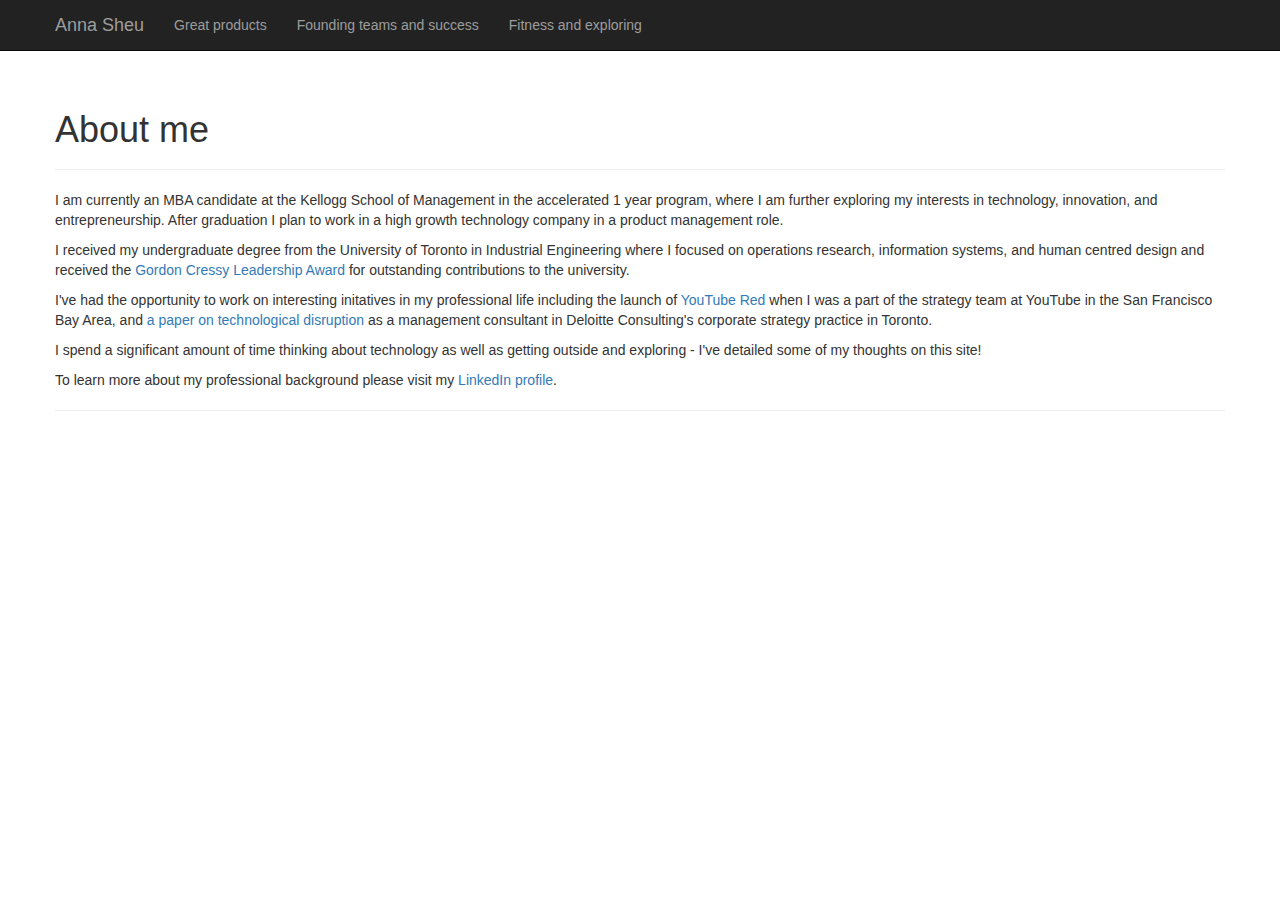
<file: index.html>
<!DOCTYPE html>
<html lang="en">
	<head>
		<meta charset="utf-8">
		<meta http-equiv="X-UA-Compatible" content="IE=edge">
		<title>About me</title>
		<meta name="viewport" content="width=device-width, initial-scale=1">
		<meta name="Description" lang="en" content="ADD SITE DESCRIPTION">
		<meta name="author" content="ADD AUTHOR INFORMATION">
		<meta name="robots" content="index, follow">

		<!-- icons -->
		<link rel="apple-touch-icon" href="assets/img/apple-touch-icon.png">
		<link rel="shortcut icon" href="favicon.ico">

		<!-- Bootstrap Core CSS file -->
		<link rel="stylesheet" href="assets/css/bootstrap.min.css">

		<!-- Override CSS file - add your own CSS rules -->
		<link rel="stylesheet" href="assets/css/styles.css">

		<!-- Conditional comment containing JS files for IE6 - 8 -->
		<!--[if lt IE 9]>
			<script src="assets/js/html5.js"></script>
			<script src="assets/js/respond.min.js"></script>
		<![endif]-->
	</head>
	<body>

		<!-- Navigation -->
	    <nav class="navbar navbar-fixed-top navbar-inverse" role="navigation">
			<div class="container-fluid">

				<!-- Brand and toggle get grouped for better mobile display -->
				<div class="navbar-header">
					<button type="button" class="navbar-toggle collapsed" data-toggle="collapse" data-target="#bs-example-navbar-collapse-1">
						<span class="sr-only">Toggle navigation</span>
						<span class="icon-bar"></span>
						<span class="icon-bar"></span>
						<span class="icon-bar"></span>
					</button>
					<a class="navbar-brand" href="index.html">Anna Sheu</a>
				</div>
				<!-- /.navbar-header -->

				<!-- Collect the nav links, forms, and other content for toggling -->
				<div class="collapse navbar-collapse" id="bs-example-navbar-collapse-1">
					<ul class="nav navbar-nav">
						<li><a href="products.html">Great products</a></li>
						<li><a href="foundingteams.html">Founding teams and success</a></li>
						<li><a href="fitness.html">Fitness and exploring</a></li>
					</ul>
				</div>
				<!-- /.navbar-collapse -->
			</div>
			<!-- /.container-fluid -->
		</nav>
		<!-- /.navbar -->

		<!-- Page Content -->
		<div class="container-fluid">
			<div class="row">
				<div class="col-sm-12">
					<div class="page-header">
						<h1>About me</h1>

					</div>
				</div>
			</div>
			<!-- /.row -->

		<p>I am currently an MBA candidate at the Kellogg School of Management in the accelerated 1 year program, where I am further exploring my interests in technology, innovation, and entrepreneurship. After graduation I plan to work in a high growth technology company in a product management role.</p>
		<p>I received my undergraduate degree from the University of Toronto in Industrial Engineering where I focused on operations research, information systems, and human centred design and received the <a href = "http://alumni.utoronto.ca/about/awards/cressy-awards/">Gordon Cressy Leadership Award</a> for outstanding contributions to the university.</p>
		<p>I've had the opportunity to work on interesting initatives in my professional life including the launch of <a href="https://www.youtube.com/red">YouTube Red</a> when I was a part of the strategy team at YouTube in the San Francisco Bay Area, and <a href="https://www2.deloitte.com/ca/beprepared">a paper on technological disruption</a> as a management consultant in Deloitte Consulting's corporate strategy practice in Toronto.</p>
		<p>I spend a significant amount of time thinking about technology as well as getting outside and exploring - I've detailed some of my thoughts on this site!</p>
		<p>To learn more about my professional background please visit my <a href="https://www.linkedin.com/in/annasheu/">LinkedIn profile</a>.</p>
			<!-- /.row -->

			<hr>
			<footer class="margin-tb-3">
				<div class="row">
					<div class="col-lg-12">

					</div>
				</div>
			</footer>
		</div>
		<!-- /.container-fluid -->

		<!-- JQuery scripts -->
	    <script src="assets/js/jquery-1.11.2.min.js"></script>

		<!-- Bootstrap Core scripts -->
		<script src="assets/js/bootstrap.min.js"></script>
  </body>
</html>
</file>
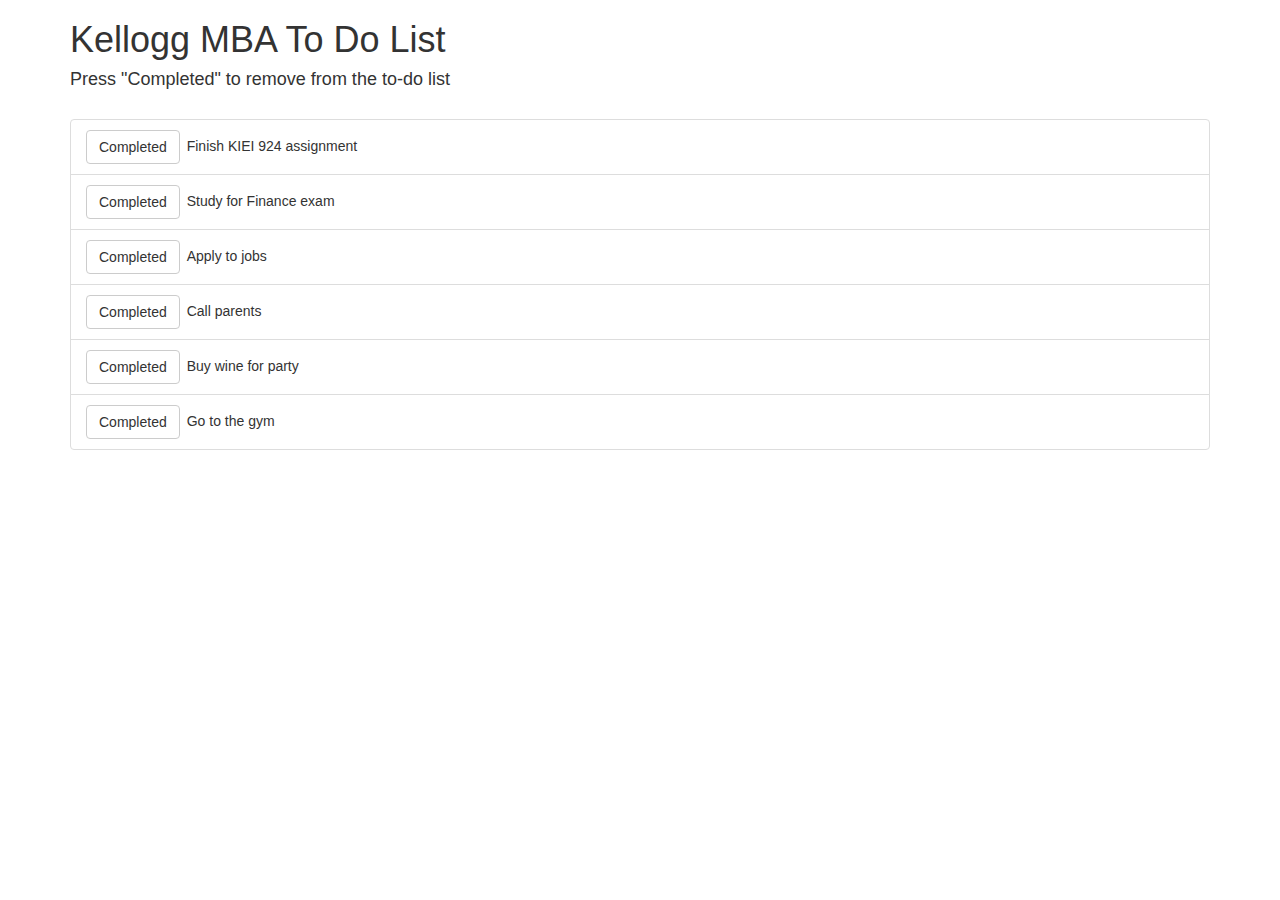
<file: Week 4/To Do/index.html>
<!DOCTYPE html>
<html lang="en">
  <head>
    <meta charset="utf-8">
    <meta http-equiv="X-UA-Compatible" content="IE=edge">
    <meta name="viewport" content="width=device-width, initial-scale=1">
    <title>Kellogg MBA To Do List</title>
    <!-- Bootstrap and jQuery -->
    <link rel="stylesheet" href="http://maxcdn.bootstrapcdn.com/bootstrap/3.3.5/css/bootstrap.min.css">
    <script src="http://ajax.googleapis.com/ajax/libs/jquery/1.11.3/jquery.min.js"></script>
    <script src="http://maxcdn.bootstrapcdn.com/bootstrap/3.3.5/js/bootstrap.min.js"></script>
    <!-- My own Javascript -->
    <script src="todo.js"></script>
  </head>
  <body>


    <div class="container">
      <h1>Kellogg MBA To Do List</h1>
      <h4>Press "Completed" to remove from the to-do list</h4>
      <br>
      <ul class="list-group">
        <li class="list-group-item"><button type="button" class="btn btn-default">Completed</button>&ensp;Finish KIEI 924 assignment </li>
        <li class="list-group-item"><button type="button" class="btn btn-default">Completed</button>&ensp;Study for Finance exam</li>
        <li class="list-group-item"><button type="button" class="btn btn-default">Completed</button>&ensp;Apply to jobs</li>
        <li class="list-group-item"><button type="button" class="btn btn-default">Completed</button>&ensp;Call parents</li>
        <li class="list-group-item"><button type="button" class="btn btn-default">Completed</button>&ensp;Buy wine for party</li>
        <li class="list-group-item"><button type="button" class="btn btn-default">Completed</button>&ensp;Go to the gym</li>
      </ul>


    </div>
  </body>
</html>
</file>
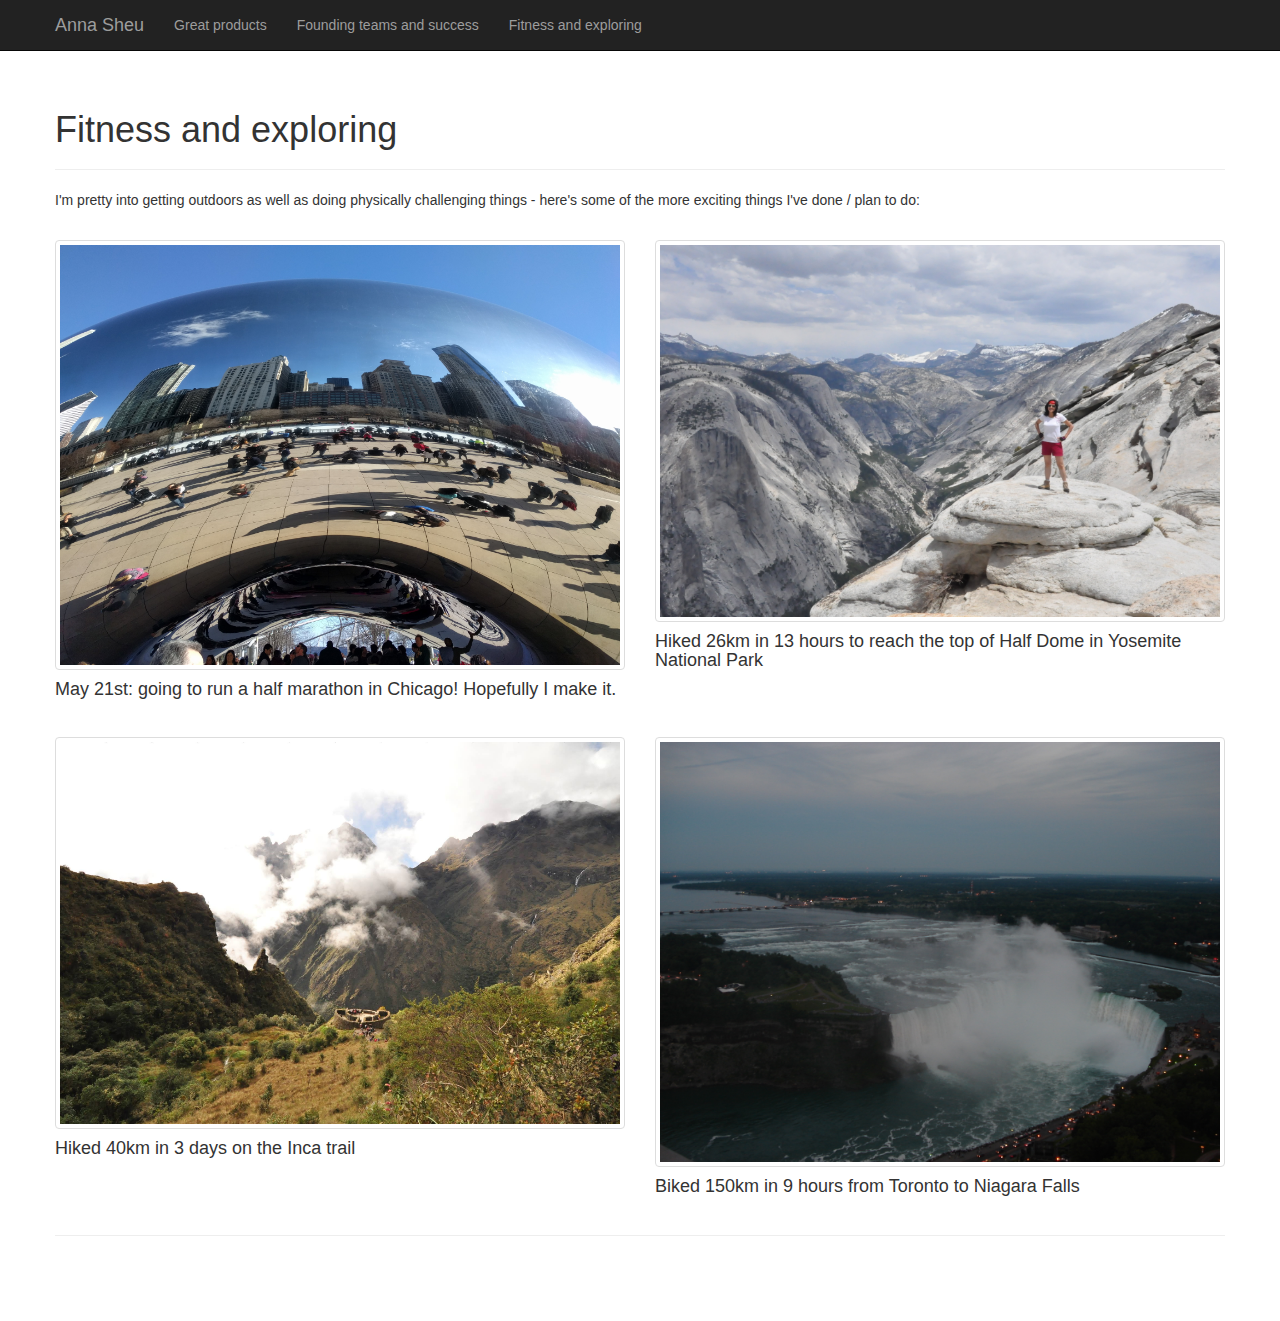
<file: fitness.html>
<!DOCTYPE html>
<html lang="en">
	<head>
		<meta charset="utf-8">
		<meta http-equiv="X-UA-Compatible" content="IE=edge">
		<title>Fitness and exploring</title>
		<meta name="viewport" content="width=device-width, initial-scale=1">
		<meta name="Description" lang="en" content="ADD SITE DESCRIPTION">
		<meta name="author" content="ADD AUTHOR INFORMATION">
		<meta name="robots" content="index, follow">

		<!-- icons -->
		<link rel="apple-touch-icon" href="assets/img/apple-touch-icon.png">
		<link rel="shortcut icon" href="favicon.ico">

		<!-- Bootstrap Core CSS file -->
		<link rel="stylesheet" href="assets/css/bootstrap.min.css">

		<!-- Override CSS file - add your own CSS rules -->
		<link rel="stylesheet" href="assets/css/styles.css">

		<!-- Conditional comment containing JS files for IE6 - 8 -->
		<!--[if lt IE 9]>
			<script src="assets/js/html5.js"></script>
			<script src="assets/js/respond.min.js"></script>
		<![endif]-->
	</head>
	<body>

		<!-- Navigation -->
	    <nav class="navbar navbar-fixed-top navbar-inverse" role="navigation">
			<div class="container-fluid">

				<!-- Brand and toggle get grouped for better mobile display -->
				<div class="navbar-header">
					<button type="button" class="navbar-toggle collapsed" data-toggle="collapse" data-target="#bs-example-navbar-collapse-1">
						<span class="sr-only">Toggle navigation</span>
						<span class="icon-bar"></span>
						<span class="icon-bar"></span>
						<span class="icon-bar"></span>
					</button>
					<a class="navbar-brand" href="index.html">Anna Sheu</a>
				</div>
				<!-- /.navbar-header -->

				<!-- Collect the nav links, forms, and other content for toggling -->
				<div class="collapse navbar-collapse" id="bs-example-navbar-collapse-1">
					<ul class="nav navbar-nav">
						<li><a href="products.html">Great products</a></li>
						<li><a href="foundingteams.html">Founding teams and success</a></li>
						<li><a href="fitness.html">Fitness and exploring</a></li>
					</ul>
				</div>
				<!-- /.navbar-collapse -->
			</div>
			<!-- /.container-fluid -->
		</nav>
		<!-- /.navbar -->

		<!-- Page Content -->
		<div class="container-fluid">
			<div class="row">
				<div class="col-sm-12">
					<div class="page-header">
						<h1>Fitness and exploring</h1>

					</div>
				</div>
			</div>
			<!-- /.row -->
<p>I'm pretty into getting outdoors as well as doing physically challenging things - here's some of the more exciting things I've done / plan to do:</p>
<br>
			<div class="row margin-b-2">
				<div class="col-sm-6">
					<img class="img-responsive thumbnail" src="assets/img/chicago.jpg" alt="">
					<div class="caption">
						<h4>May 21st: going to run a half marathon in Chicago! Hopefully I make it.</h4>
						</div>
				</div>
				<div class="col-sm-6">
					<img class="img-responsive thumbnail" src="assets/img/view.JPG" alt="">
					<div class="caption">
						<h4>Hiked 26km in 13 hours to reach the top of Half Dome in Yosemite National Park</h4>
					</div>
				</div>
			</div>
			<!-- /.row -->

			<div class="row margin-b-2">
				<div class="col-sm-6">
					<img class="img-responsive thumbnail" src="assets/img/inca.jpg" alt="">
					<div class="caption">
						<h4>Hiked 40km in 3 days on the Inca trail</h4>
					</div>
				</div>
				<div class="col-sm-6">
					<img class="img-responsive thumbnail" src="assets/img/niagara.JPG" alt="">
					<div class="caption">
						<h4>Biked 150km in 9 hours from Toronto to Niagara Falls</h4>
						</div>
				</div>
			</div>
			<!-- /.row -->

			<hr>
			<footer class="margin-tb-3">
				<div class="row">
					<div class="col-lg-12">

					</div>
				</div>
			</footer>
		</div>
		<!-- /.container-fluid -->

		<!-- JQuery scripts -->
	    <script src="assets/js/jquery-1.11.2.min.js"></script>

		<!-- Bootstrap Core scripts -->
		<script src="assets/js/bootstrap.min.js"></script>
  </body>
</html>
</file>
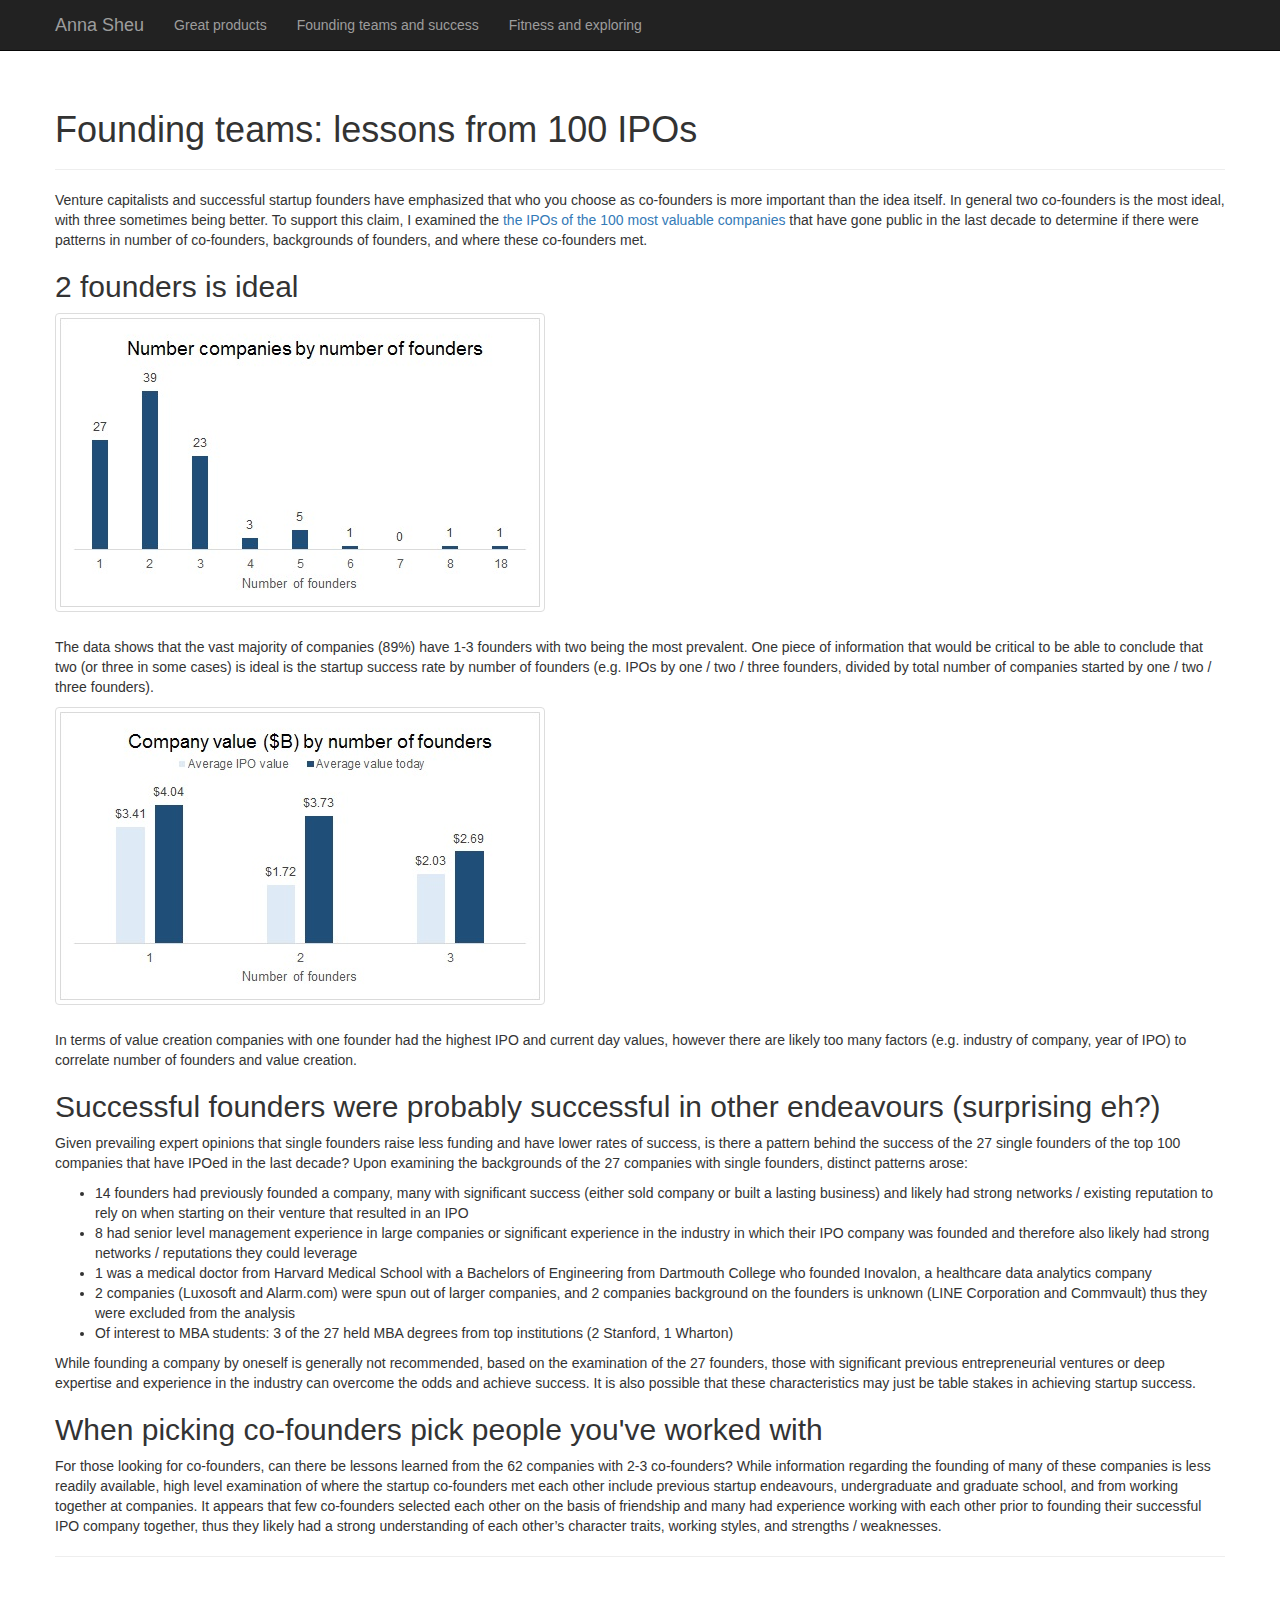
<file: foundingteams.html>
<!DOCTYPE html>
<html lang="en">
	<head>
		<meta charset="utf-8">
		<meta http-equiv="X-UA-Compatible" content="IE=edge">
		<title>Founding team and success</title>
		<meta name="viewport" content="width=device-width, initial-scale=1">
		<meta name="Description" lang="en" content="ADD SITE DESCRIPTION">
		<meta name="author" content="ADD AUTHOR INFORMATION">
		<meta name="robots" content="index, follow">

		<!-- icons and fonts -->
		<link rel="apple-touch-icon" href="assets/img/apple-touch-icon.png">
		<link rel="shortcut icon" href="favicon.ico">

		<!-- Bootstrap Core CSS file -->
		<link rel="stylesheet" href="assets/css/bootstrap.min.css">

		<!-- Override CSS file - add your own CSS rules -->
		<link rel="stylesheet" href="assets/css/styles.css">

		<!-- Conditional comment containing JS files for IE6 - 8 -->
		<!--[if lt IE 9]>
			<script src="assets/js/html5.js"></script>
			<script src="assets/js/respond.min.js"></script>
		<![endif]-->
	</head>
	<body>

		<!-- Navigation -->
	    <nav class="navbar navbar-fixed-top navbar-inverse" role="navigation">
			<div class="container-fluid">

				<!-- Brand and toggle get grouped for better mobile display -->
				<div class="navbar-header">
					<button type="button" class="navbar-toggle collapsed" data-toggle="collapse" data-target="#bs-example-navbar-collapse-1">
						<span class="sr-only">Toggle navigation</span>
						<span class="icon-bar"></span>
						<span class="icon-bar"></span>
						<span class="icon-bar"></span>
					</button>
					<a class="navbar-brand" href="index.html">Anna Sheu</a>
				</div>
				<!-- /.navbar-header -->

				<!-- Collect the nav links, forms, and other content for toggling -->
				<div class="collapse navbar-collapse" id="bs-example-navbar-collapse-1">
					<ul class="nav navbar-nav">
						<li><a href="products.html">Great products</a></li>
						<li><a href="foundingteams.html">Founding teams and success</a></li>
						<li><a href="fitness.html">Fitness and exploring</a></li>
					</ul>
				</div>
				<!-- /.navbar-collapse -->
			</div>
			<!-- /.container-fluid -->
		</nav>
		<!-- /.navbar -->

		<!-- Page Content -->
		<div class="container-fluid">
			<div class="row">
				<div class="col-sm-12">
					<div class="page-header">
						<h1>Founding teams: lessons from 100 IPOs</h1>

					</div>
				</div>
			</div>
			<!-- /.row -->

			<p>Venture capitalists and successful startup founders have emphasized that who you choose as co-founders is more important than the idea itself. In general two co-founders is the most ideal, with three sometimes being better. 
			To support this claim, I examined the <a href="https://www.geckoboard.com/tech-ipos/#filter/ageipo/10">the IPOs of the 100 most valuable companies</a> that have gone public in the last decade to determine if there were patterns in number of co-founders, backgrounds of founders, and where these co-founders met.</p>
			
			<h2>2 founders is ideal</h2>
			<img class="img-responsive thumbnail" src="assets/img/numberfounders.jpg" alt="" align = "middle">
			<br><p>The data shows that the vast majority of companies (89%) have 1-3 founders with two being the most prevalent. One piece of information that would be critical to be able to conclude that two (or three in some cases) is ideal is the startup success rate by number of founders (e.g. IPOs by one / two / three founders, 
				divided by total number of companies started by one / two / three founders).</p> 
			<img class="img-responsive thumbnail" src="assets/img/valuefounders.jpg" alt="" align = "middle">
			<br><p>In terms of value creation companies with one founder had the highest IPO and current day values, however there are likely too many factors (e.g. industry of company, year of IPO) to correlate number of founders and value creation.</p>



			<h2>Successful founders were probably successful in other endeavours (surprising eh?)</h2>

			<p>Given prevailing expert opinions that single founders raise less funding and have lower rates of success, is there a pattern behind the success of the 27 single founders of the top 100 companies that have IPOed in the last decade? Upon examining the backgrounds of the 27 companies with single founders, distinct patterns arose:</p>
			<ul>
				<li>14 founders had previously founded a company, many with significant success (either sold company or built a lasting business) and likely had strong networks / existing reputation to rely on when starting on their venture that resulted in an IPO</li>
				<li>8 had senior level management experience in large companies or significant experience in the industry in which their IPO company was founded and therefore also likely had strong networks / reputations they could leverage</li>
				<li>1 was a medical doctor from Harvard Medical School with a Bachelors of Engineering from Dartmouth College who founded Inovalon, a healthcare data analytics company</li>
				<li>2 companies (Luxosoft and Alarm.com) were spun out of larger companies, and 2 companies background on the founders is unknown (LINE Corporation and Commvault)  thus they were excluded from the analysis</li>
				<li>Of interest to MBA students: 3 of the 27 held MBA degrees from top institutions (2 Stanford, 1 Wharton)</li>
			</ul>

			<p>While founding a company by oneself is generally not recommended, based on the examination of the 27 founders, those with significant previous entrepreneurial ventures or deep expertise and experience in the industry can overcome the odds and achieve success. It is also possible that these characteristics may just be table stakes in achieving startup success.</p>
			
			<h2>When picking co-founders pick people you've worked with</h2>

			<p>For those looking for co-founders, can there be lessons learned from the 62 companies with 2-3 co-founders? While information regarding the founding of many of these companies is less readily available, high level examination of where the startup co-founders met each other include previous startup endeavours, undergraduate and graduate school, 
			and from working together at companies. It appears that few co-founders selected each other on the basis of friendship and many had experience working with each other prior to founding their successful IPO company together, thus they likely had a strong understanding of each other’s character traits, working styles, and strengths / weaknesses.</p>




			<!-- /.row -->

			<hr>
			<footer class="margin-tb-3">
				<div class="row">
					<div class="col-lg-12">

					</div>
				</div>
			</footer>
		</div>
		<!-- /.container-fluid -->

		<!-- JQuery scripts -->
	    <script src="assets/js/jquery-1.11.2.min.js"></script>

		<!-- Bootstrap Core scripts -->
		<script src="assets/js/bootstrap.min.js"></script>
  </body>
</html>
</file>
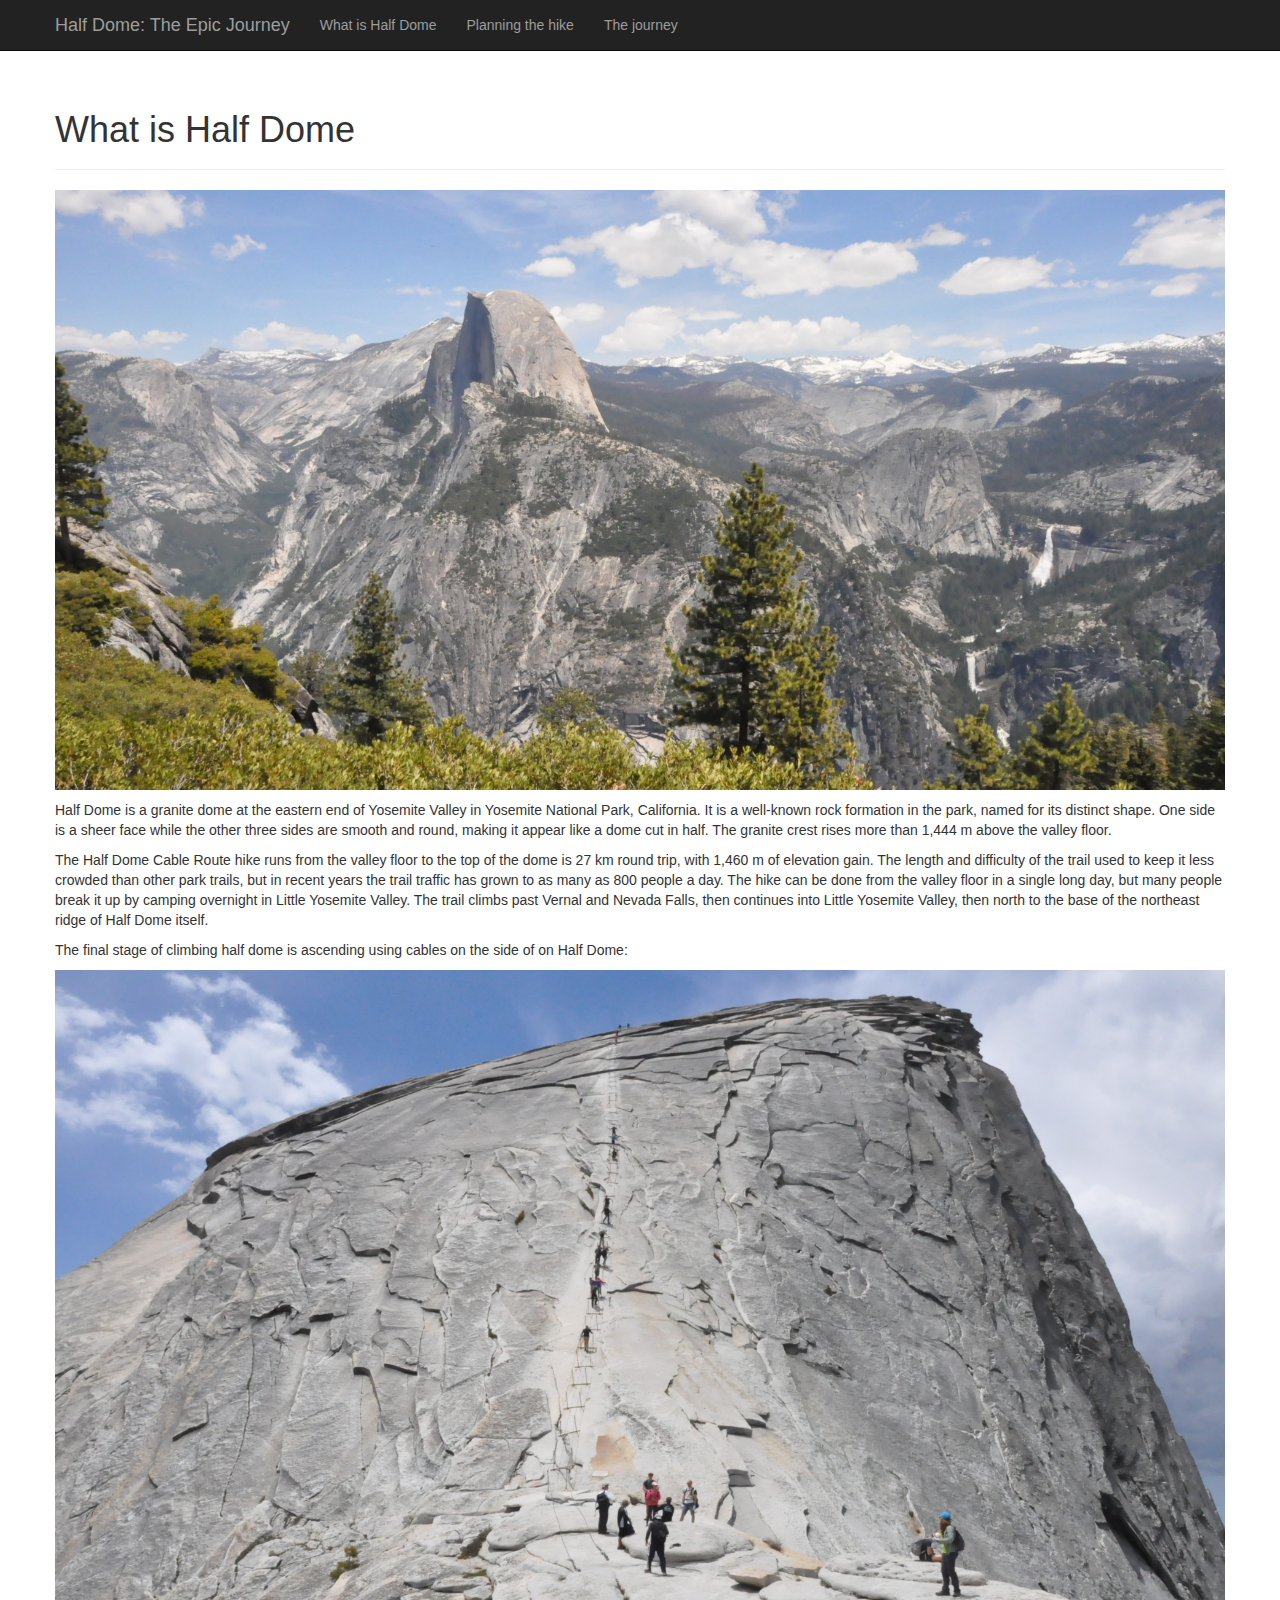
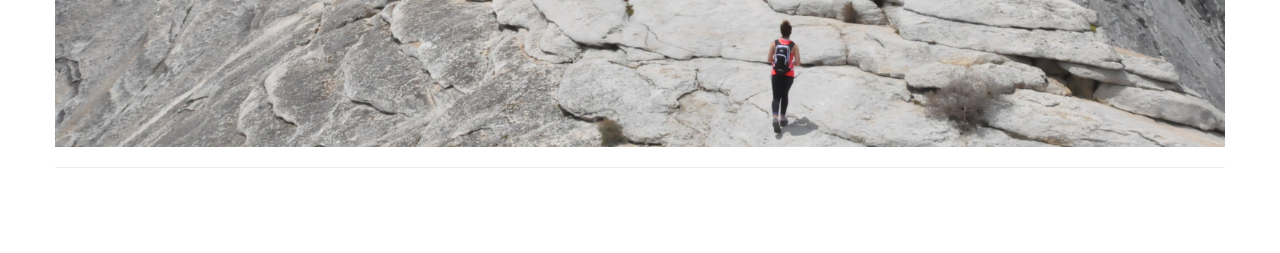
<file: halfdome.html>
<!DOCTYPE html>
<html lang="en">
	<head>
		<meta charset="utf-8">
		<meta http-equiv="X-UA-Compatible" content="IE=edge">
		<title>Half Dome: The Epic Hike</title>
		<meta name="viewport" content="width=device-width, initial-scale=1">
		<meta name="Description" lang="en" content="ADD SITE DESCRIPTION">
		<meta name="author" content="ADD AUTHOR INFORMATION">
		<meta name="robots" content="index, follow">

		<!-- icons -->
		<link rel="apple-touch-icon" href="assets/img/apple-touch-icon.png">
		<link rel="shortcut icon" href="favicon.ico">

		<!-- Bootstrap Core CSS file -->
		<link rel="stylesheet" href="assets/css/bootstrap.min.css">

		<!-- Override CSS file - add your own CSS rules -->
		<link rel="stylesheet" href="assets/css/styles.css">

		<!-- Conditional comment containing JS files for IE6 - 8 -->
		<!--[if lt IE 9]>
			<script src="assets/js/html5.js"></script>
			<script src="assets/js/respond.min.js"></script>
		<![endif]-->
	</head>
	<body>

		<!-- Navigation -->
	    <nav class="navbar navbar-fixed-top navbar-inverse" role="navigation">
			<div class="container-fluid">

				<!-- Brand and toggle get grouped for better mobile display -->
				<div class="navbar-header">
					<button type="button" class="navbar-toggle collapsed" data-toggle="collapse" data-target="#bs-example-navbar-collapse-1">
						<span class="sr-only">Toggle navigation</span>
						<span class="icon-bar"></span>
						<span class="icon-bar"></span>
						<span class="icon-bar"></span>
					</button>
					<a class="navbar-brand" href="index.html">Half Dome: The Epic Journey</a>
				</div>
				<!-- /.navbar-header -->

				<!-- Collect the nav links, forms, and other content for toggling -->
				<div class="collapse navbar-collapse" id="bs-example-navbar-collapse-1">
					<ul class="nav navbar-nav">
						<li><a href="halfdome.html">What is Half Dome</a></li>
						<li><a href="planning.html">Planning the hike</a></li>
						<li><a href="journey.html">The journey</a></li>
					</ul>
				</div>
				<!-- /.navbar-collapse -->
			</div>
			<!-- /.container-fluid -->
		</nav>
		<!-- /.navbar -->

		<!-- Page Content -->
		<div class="container-fluid">
			<div class="row">
				<div class="col-sm-12">
					<div class="page-header">
						<h1>What is Half Dome</h1>

					</div>
				</div>
			</div>
			<!-- /.row -->

		<p><img class="img-responsive" src="assets/img/glacierpoint.JPG" alt=""></p>
		<p>Half Dome is a granite dome at the eastern end of Yosemite Valley in Yosemite National Park, California. It is a well-known rock formation in the park, named for its distinct shape. One side is a sheer face while the other three sides are smooth and round, making it appear like a dome cut in half. The granite crest rises more than 1,444 m above the valley floor.</p>
		<p>The Half Dome Cable Route hike runs from the valley floor to the top of the dome is 27 km round trip, with 1,460 m of elevation gain. The length and difficulty of the trail used to keep it less crowded than other park trails, but in recent years the trail traffic has grown to as many as 800 people a day. The hike can be done from the valley floor in a single long day, but many people break it up by camping overnight in Little Yosemite Valley. The trail climbs past Vernal and Nevada Falls, then continues into Little Yosemite Valley, then north to the base of the northeast ridge of Half Dome itself.</p>
		<p>The final stage of climbing half dome is ascending using cables on the side of on Half Dome:</p>
		<p><img class="img-responsive" src="assets/img/cables.JPG" alt=""></p>
			<!-- /.row -->

			<hr>
			<footer class="margin-tb-3">
				<div class="row">
					<div class="col-lg-12">

					</div>
				</div>
			</footer>
		</div>
		<!-- /.container-fluid -->

		<!-- JQuery scripts -->
	    <script src="assets/js/jquery-1.11.2.min.js"></script>

		<!-- Bootstrap Core scripts -->
		<script src="assets/js/bootstrap.min.js"></script>
  </body>
</html>
</file>
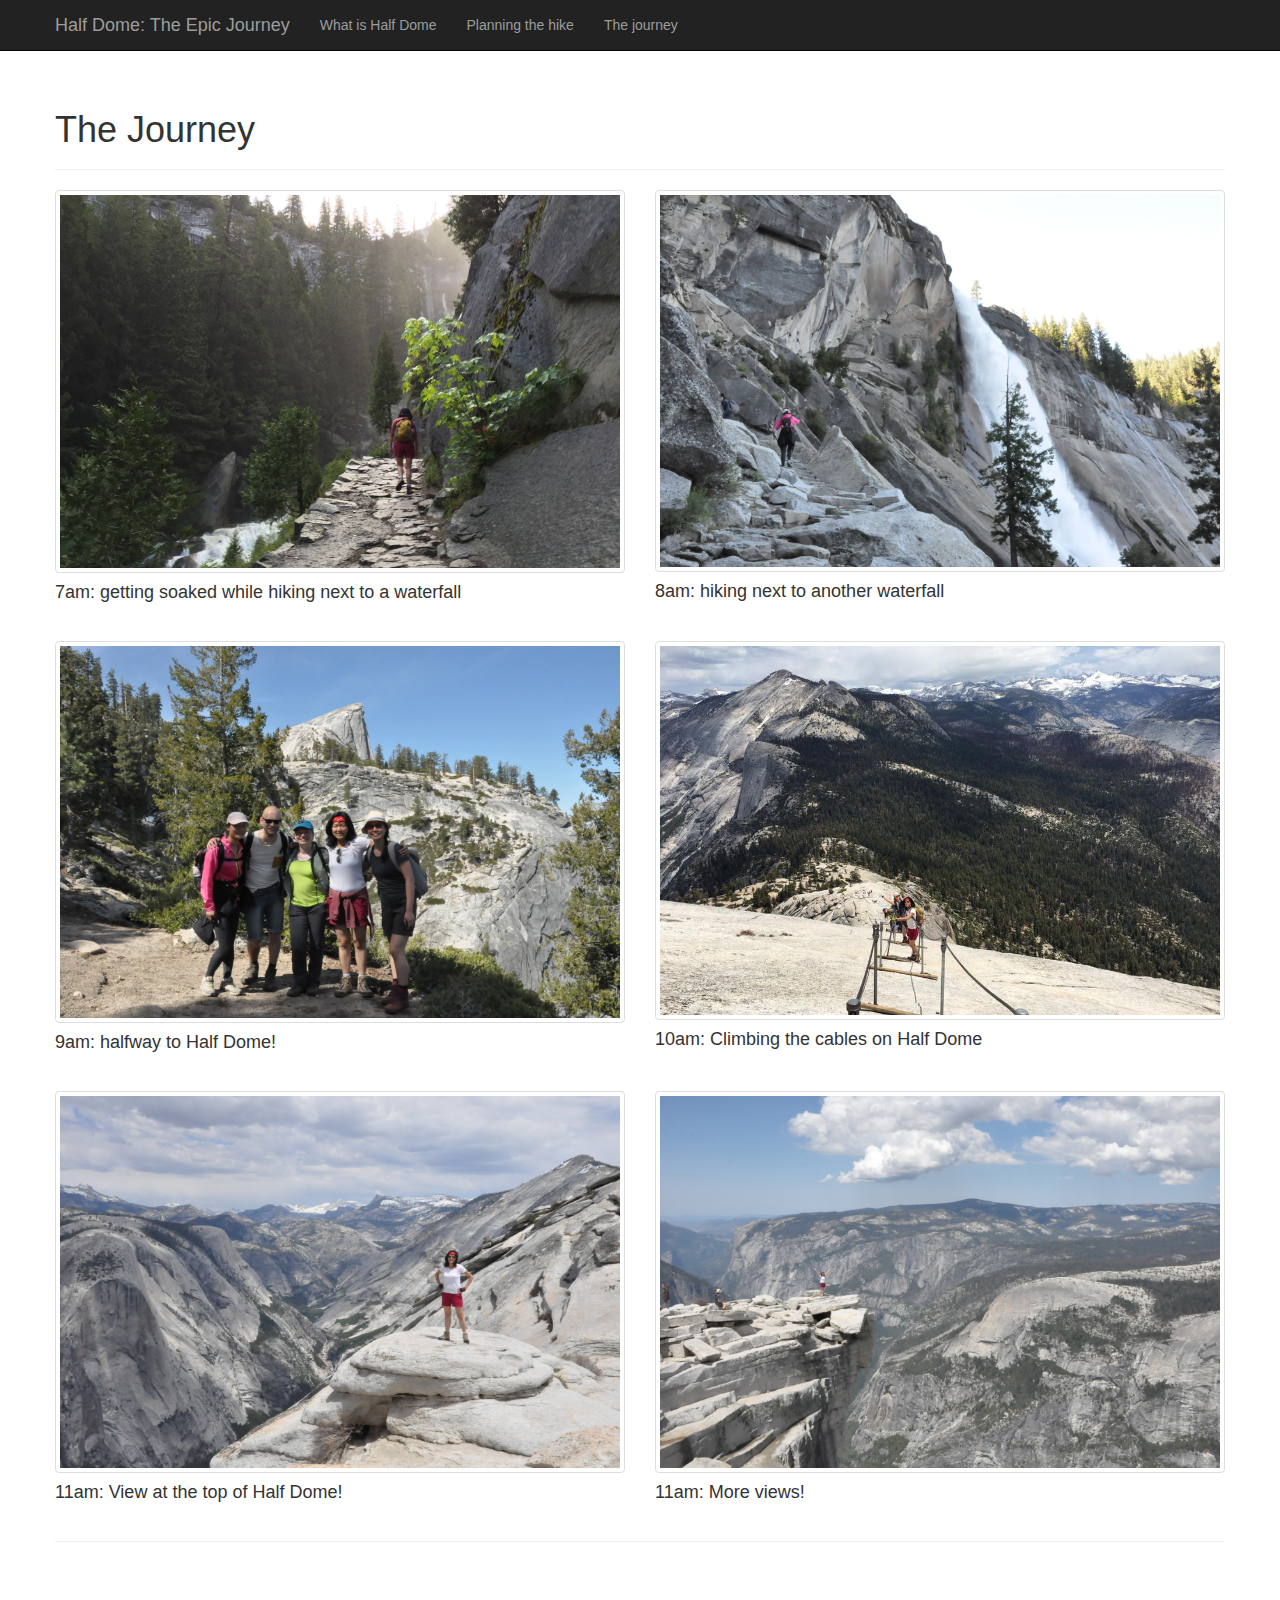
<file: journey.html>
<!DOCTYPE html>
<html lang="en">
	<head>
		<meta charset="utf-8">
		<meta http-equiv="X-UA-Compatible" content="IE=edge">
		<title>Half Dome: The Epic Hike</title>
		<meta name="viewport" content="width=device-width, initial-scale=1">
		<meta name="Description" lang="en" content="ADD SITE DESCRIPTION">
		<meta name="author" content="ADD AUTHOR INFORMATION">
		<meta name="robots" content="index, follow">

		<!-- icons -->
		<link rel="apple-touch-icon" href="assets/img/apple-touch-icon.png">
		<link rel="shortcut icon" href="favicon.ico">

		<!-- Bootstrap Core CSS file -->
		<link rel="stylesheet" href="assets/css/bootstrap.min.css">

		<!-- Override CSS file - add your own CSS rules -->
		<link rel="stylesheet" href="assets/css/styles.css">

		<!-- Conditional comment containing JS files for IE6 - 8 -->
		<!--[if lt IE 9]>
			<script src="assets/js/html5.js"></script>
			<script src="assets/js/respond.min.js"></script>
		<![endif]-->
	</head>
	<body>

		<!-- Navigation -->
	    <nav class="navbar navbar-fixed-top navbar-inverse" role="navigation">
			<div class="container-fluid">

				<!-- Brand and toggle get grouped for better mobile display -->
				<div class="navbar-header">
					<button type="button" class="navbar-toggle collapsed" data-toggle="collapse" data-target="#bs-example-navbar-collapse-1">
						<span class="sr-only">Toggle navigation</span>
						<span class="icon-bar"></span>
						<span class="icon-bar"></span>
						<span class="icon-bar"></span>
					</button>
					<a class="navbar-brand" href="index.html">Half Dome: The Epic Journey</a>
				</div>
				<!-- /.navbar-header -->

				<!-- Collect the nav links, forms, and other content for toggling -->
				<div class="collapse navbar-collapse" id="bs-example-navbar-collapse-1">
					<ul class="nav navbar-nav">
						<li><a href="halfdome.html">What is Half Dome</a></li>
						<li><a href="planning.html">Planning the hike</a></li>
						<li><a href="journey.html">The journey</a></li>
					</ul>
				</div>
				<!-- /.navbar-collapse -->
			</div>
			<!-- /.container-fluid -->
		</nav>
		<!-- /.navbar -->

		<!-- Page Content -->
		<div class="container-fluid">
			<div class="row">
				<div class="col-sm-12">
					<div class="page-header">
						<h1>The Journey</h1>

					</div>
				</div>
			</div>
			<!-- /.row -->

			<div class="row margin-b-2">
				<div class="col-sm-6">
					<img class="img-responsive thumbnail" src="assets/img/waterfall.jpeg" alt="">
					<div class="caption">
						<h4>7am: getting soaked while hiking next to a waterfall</h4>
						</div>
				</div>
				<div class="col-sm-6">
					<img class="img-responsive thumbnail" src="assets/img/waterfall2.JPG" alt="">
					<div class="caption">
						<h4>8am: hiking next to another waterfall</h4>
					</div>
				</div>
			</div>
			<!-- /.row -->

			<div class="row margin-b-2">
				<div class="col-sm-6">
					<img class="img-responsive thumbnail" src="assets/img/halfway.JPG" alt="">
					<div class="caption">
						<h4>9am: halfway to Half Dome!</h4>
					</div>
				</div>
				<div class="col-sm-6">
					<img class="img-responsive thumbnail" src="assets/img/climbing.jpg" alt="">
					<div class="caption">
						<h4>10am: Climbing the cables on Half Dome</h4>
						</div>
				</div>
			</div>
			<!-- /.row -->

			<div class="row margin-b-2">
				<div class="col-sm-6">
					<img class="img-responsive thumbnail" src="assets/img/view.JPG" alt="">
					<div class="caption">
						<h4>11am: View at the top of Half Dome!</h4>
						</div>
				</div>
				<div class="col-sm-6">
					<img class="img-responsive thumbnail" src="assets/img/view2.JPG" alt="">
					<div class="caption">
						<h4>11am: More views!</h4>
					</div>
				</div>
			</div>
			<!-- /.row -->


			<hr>
			<footer class="margin-tb-3">
				<div class="row">
					<div class="col-lg-12">

					</div>
				</div>
			</footer>
		</div>
		<!-- /.container-fluid -->

		<!-- JQuery scripts -->
	    <script src="assets/js/jquery-1.11.2.min.js"></script>

		<!-- Bootstrap Core scripts -->
		<script src="assets/js/bootstrap.min.js"></script>
  </body>
</html>
</file>
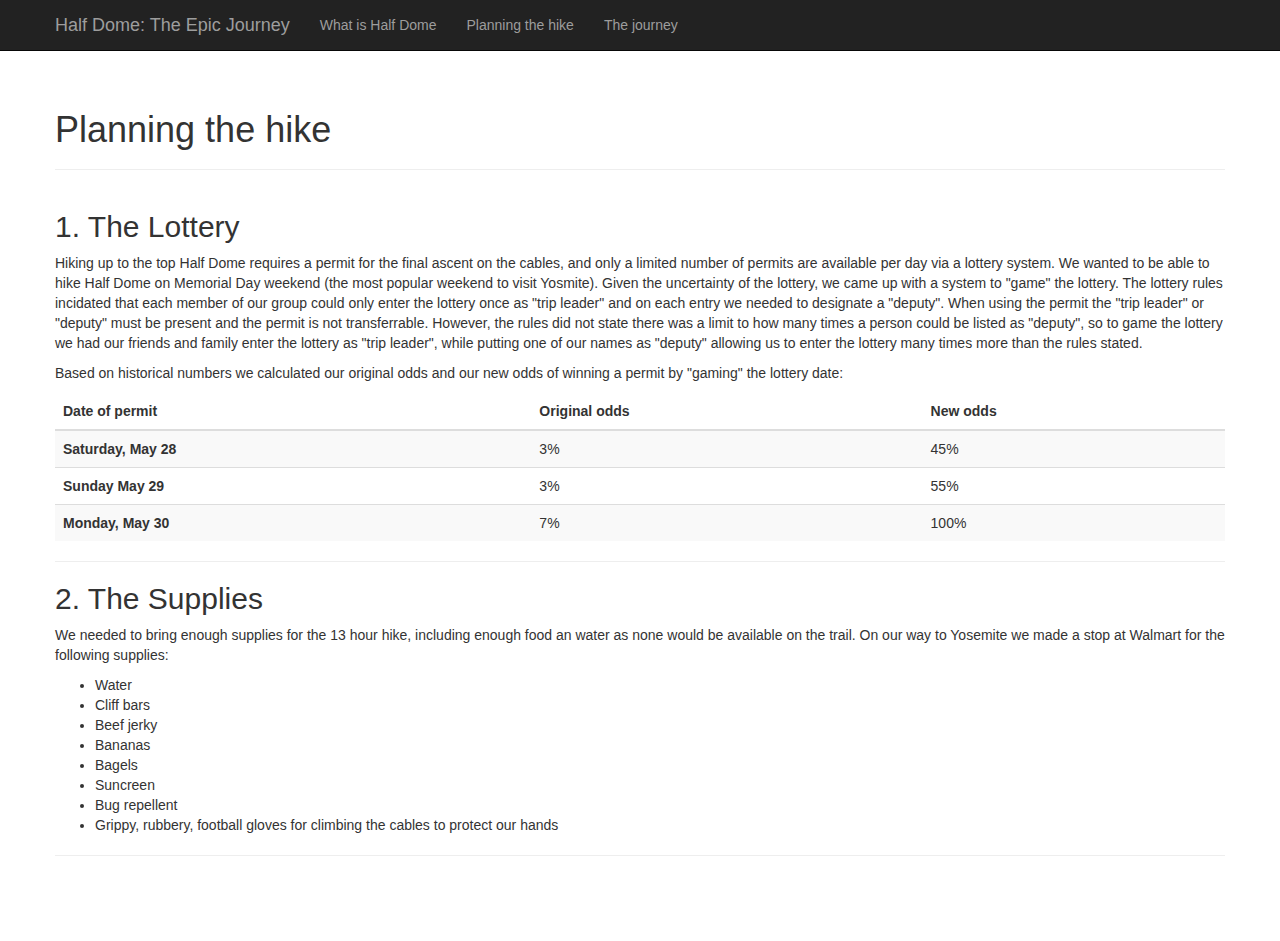
<file: planning.html>
<!DOCTYPE html>
<html lang="en">
	<head>
		<meta charset="utf-8">
		<meta http-equiv="X-UA-Compatible" content="IE=edge">
		<title>Half Dome: Planning</title>
		<meta name="viewport" content="width=device-width, initial-scale=1">
		<meta name="Description" lang="en" content="ADD SITE DESCRIPTION">
		<meta name="author" content="ADD AUTHOR INFORMATION">
		<meta name="robots" content="index, follow">

		<!-- icons and fonts -->
		<link rel="apple-touch-icon" href="assets/img/apple-touch-icon.png">
		<link rel="shortcut icon" href="favicon.ico">

		<!-- Bootstrap Core CSS file -->
		<link rel="stylesheet" href="assets/css/bootstrap.min.css">

		<!-- Override CSS file - add your own CSS rules -->
		<link rel="stylesheet" href="assets/css/styles.css">

		<!-- Conditional comment containing JS files for IE6 - 8 -->
		<!--[if lt IE 9]>
			<script src="assets/js/html5.js"></script>
			<script src="assets/js/respond.min.js"></script>
		<![endif]-->
	</head>
	<body>

		<!-- Navigation -->
	    <nav class="navbar navbar-fixed-top navbar-inverse" role="navigation">
			<div class="container-fluid">

				<!-- Brand and toggle get grouped for better mobile display -->
				<div class="navbar-header">
					<button type="button" class="navbar-toggle collapsed" data-toggle="collapse" data-target="#bs-example-navbar-collapse-1">
						<span class="sr-only">Toggle navigation</span>
						<span class="icon-bar"></span>
						<span class="icon-bar"></span>
						<span class="icon-bar"></span>
					</button>
					<a class="navbar-brand" href="index.html">Half Dome: The Epic Journey</a>
				</div>
				<!-- /.navbar-header -->

				<!-- Collect the nav links, forms, and other content for toggling -->
				<div class="collapse navbar-collapse" id="bs-example-navbar-collapse-1">
					<ul class="nav navbar-nav">
						<li><a href="halfdome.html">What is Half Dome</a></li>
						<li><a href="planning.html">Planning the hike</a></li>
						<li><a href="journey.html">The journey</a></li>
					</ul>
				</div>
				<!-- /.navbar-collapse -->
			</div>
			<!-- /.container-fluid -->
		</nav>
		<!-- /.navbar -->

		<!-- Page Content -->
		<div class="container-fluid">
			<div class="row">
				<div class="col-sm-12">
					<div class="page-header">
						<h1>Planning the hike</h1>

					</div>
				</div>
			</div>
			<!-- /.row -->

			<h2>1. The Lottery</h2>

			<p>Hiking up to the top Half Dome requires a permit for the final ascent on the cables, and only a limited number of permits are available per day via a lottery system. We wanted to be able to hike Half Dome on Memorial Day weekend (the most popular weekend to visit Yosmite). Given the uncertainty of the lottery, we came up with a system to "game" the lottery. The lottery rules incidated that each member of our group could only enter the lottery once as "trip leader" and on each entry we needed to designate a "deputy". When using the permit the "trip leader" or "deputy" must be present and the permit is not transferrable. However, the rules did not state there was a limit to how many times a person could be listed as "deputy", so to game the lottery we had our friends and family enter the lottery as "trip leader", while putting one of our names as "deputy" allowing us to enter the lottery many times more than the rules stated.</p>
			<p>Based on historical numbers we calculated our original odds and our new odds of winning a permit by "gaming" the lottery date:</p>

			<!-- Tables -->
			<table class="table table-striped">
				<thead>
					<tr>
						<th>Date of permit</th>
						<th>Original odds</th>
						<th>New odds</th>
													</tr>
				</thead>
				<tbody>
					<tr>
						<th scope="row">Saturday, May 28</th>
						<td>3%</td>
						<td>45%</td>
					</tr>
					<tr>
						<th scope="row">Sunday May 29</th>
						<td>3%</td>
						<td>55%</td>
					</tr>
					<tr>
						<th scope="row">Monday, May 30</th>
						<td>7%</td>
						<td>100%</td>
					</tr>
				</tbody>
			</table>


			<hr>




			<h2>2. The Supplies</h2>

			<p>We needed to bring enough supplies for the 13 hour hike, including enough food an water as none would be available on the trail. On our way to Yosemite we made a stop at Walmart for the following supplies:</p>
			<ul>
				<li>Water</li>
				<li>Cliff bars</li>
				<li>Beef jerky</li>
				<li>Bananas</li>
				<li>Bagels</li>
				<li>Suncreen</li>
				<li>Bug repellent</li>
				<li>Grippy, rubbery, football gloves for climbing the cables to protect our hands</li>
			</ul>





			<!-- /.row -->

			<hr>
			<footer class="margin-tb-3">
				<div class="row">
					<div class="col-lg-12">

					</div>
				</div>
			</footer>
		</div>
		<!-- /.container-fluid -->

		<!-- JQuery scripts -->
	    <script src="assets/js/jquery-1.11.2.min.js"></script>

		<!-- Bootstrap Core scripts -->
		<script src="assets/js/bootstrap.min.js"></script>
  </body>
</html>
</file>
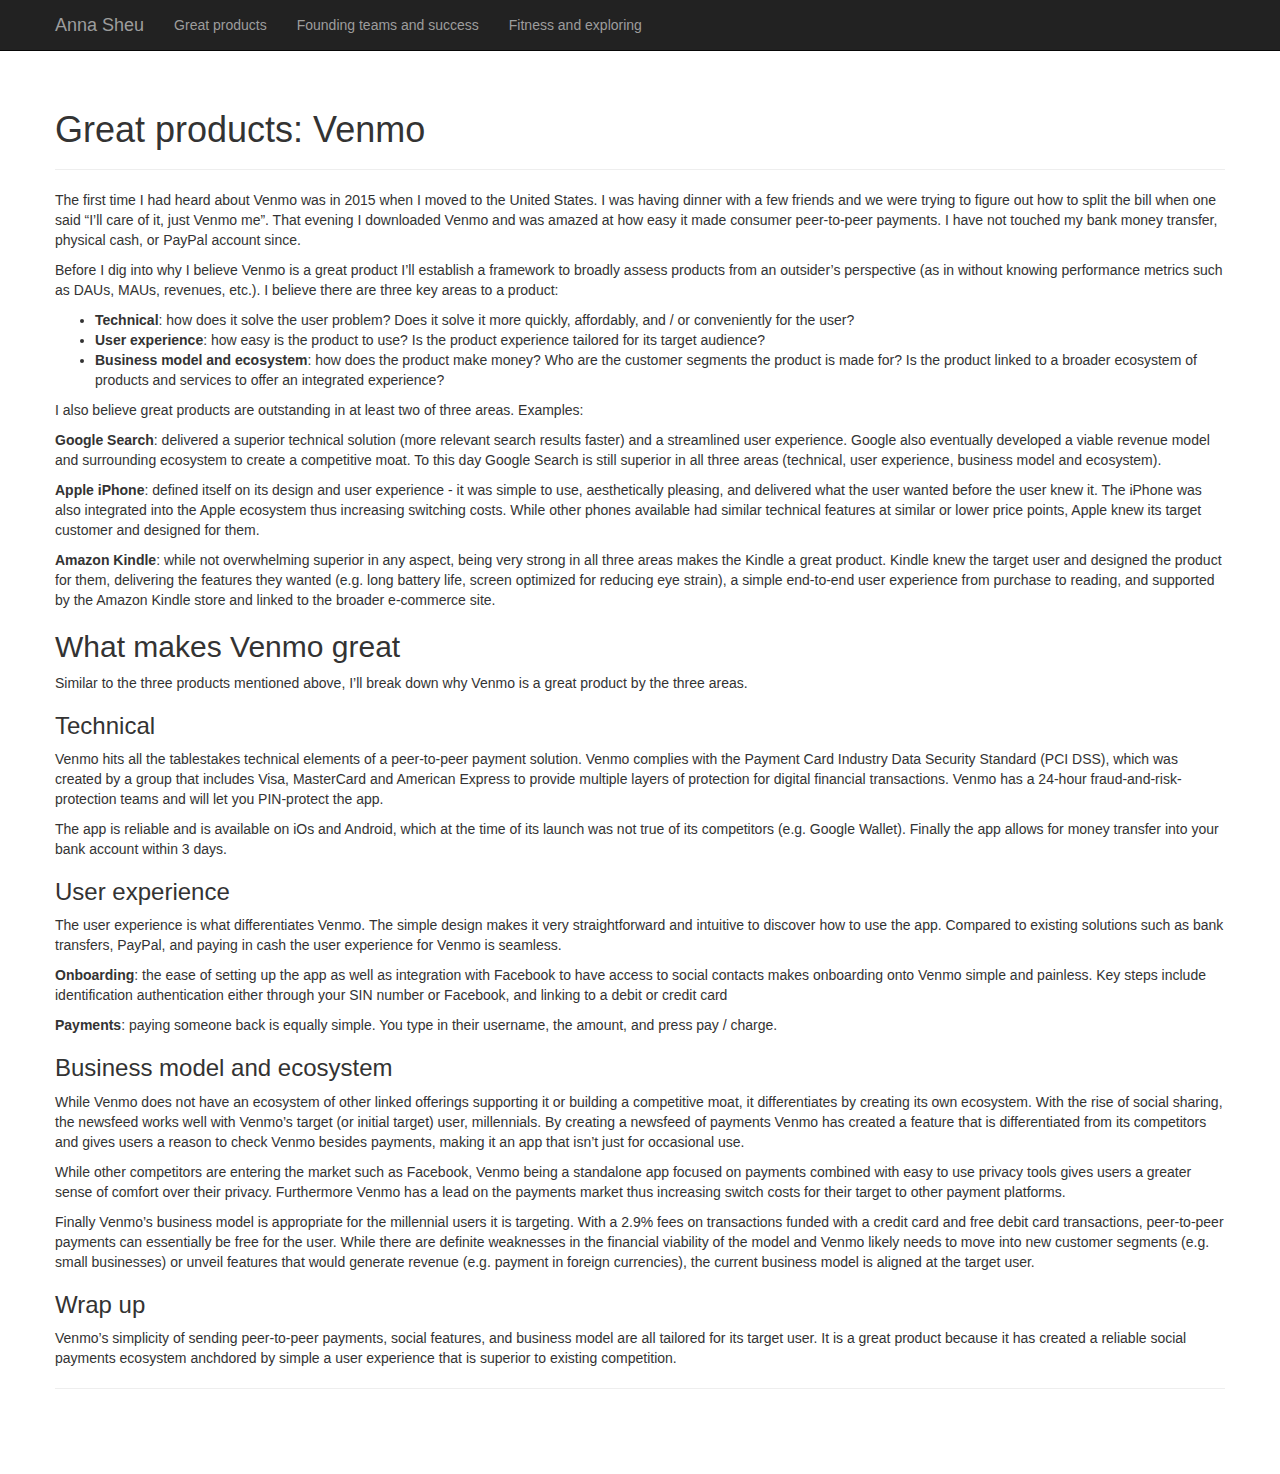
<file: products.html>
<!DOCTYPE html>
<html lang="en">
	<head>
		<meta charset="utf-8">
		<meta http-equiv="X-UA-Compatible" content="IE=edge">
		<title>Great Products</title>
		<meta name="viewport" content="width=device-width, initial-scale=1">
		<meta name="Description" lang="en" content="ADD SITE DESCRIPTION">
		<meta name="author" content="ADD AUTHOR INFORMATION">
		<meta name="robots" content="index, follow">

		<!-- icons -->
		<link rel="apple-touch-icon" href="assets/img/apple-touch-icon.png">
		<link rel="shortcut icon" href="favicon.ico">

		<!-- Bootstrap Core CSS file -->
		<link rel="stylesheet" href="assets/css/bootstrap.min.css">

		<!-- Override CSS file - add your own CSS rules -->
		<link rel="stylesheet" href="assets/css/styles.css">

		<!-- Conditional comment containing JS files for IE6 - 8 -->
		<!--[if lt IE 9]>
			<script src="assets/js/html5.js"></script>
			<script src="assets/js/respond.min.js"></script>
		<![endif]-->
	</head>
	<body>

		<!-- Navigation -->
	    <nav class="navbar navbar-fixed-top navbar-inverse" role="navigation">
			<div class="container-fluid">

				<!-- Brand and toggle get grouped for better mobile display -->
				<div class="navbar-header">
					<button type="button" class="navbar-toggle collapsed" data-toggle="collapse" data-target="#bs-example-navbar-collapse-1">
						<span class="sr-only">Toggle navigation</span>
						<span class="icon-bar"></span>
						<span class="icon-bar"></span>
						<span class="icon-bar"></span>
					</button>
					<a class="navbar-brand" href="index.html">Anna Sheu</a>
				</div>
				<!-- /.navbar-header -->

				<!-- Collect the nav links, forms, and other content for toggling -->
				<div class="collapse navbar-collapse" id="bs-example-navbar-collapse-1">
					<ul class="nav navbar-nav">
						<li><a href="products.html">Great products</a></li>
						<li><a href="foundingteams.html">Founding teams and success</a></li>
						<li><a href="fitness.html">Fitness and exploring</a></li>
					</ul>
				</div>
				<!-- /.navbar-collapse -->
			</div>
			<!-- /.container-fluid -->
		</nav>
		<!-- /.navbar -->

		<!-- Page Content -->
		<div class="container-fluid">
			<div class="row">
				<div class="col-sm-12">
					<div class="page-header">
						<h1>Great products: Venmo</h1>

					</div>
				</div>
			</div>
			<!-- /.row -->

		<p>The first time I had heard about Venmo was in 2015 when I moved to the United States. I was having dinner with a few friends and we were trying to figure out how to split the bill when one said “I’ll care of it, just Venmo me”. That evening I downloaded Venmo and was amazed at how easy it made consumer peer-to-peer payments. I have not touched my bank money transfer, physical cash, or PayPal account since.</p>
		<p>Before I dig into why I believe Venmo is a great product I’ll establish a framework to broadly assess products from an outsider’s perspective (as in without knowing performance metrics such as DAUs, MAUs, revenues, etc.). I believe there are three key areas to a product:</p>
			<ul>
				<li><b>Technical</b>: how does it solve the user problem? Does it solve it more quickly, affordably, and / or conveniently for the user?</li>
				<li><b>User experience</b>: how easy is the product to use? Is the product experience tailored for its target audience?
				<li><b>Business model and ecosystem</b>: how does the product make money? Who are the customer segments the product is made for? Is the product linked to a broader ecosystem of products and services to offer an integrated experience?
			</ul>

		<p>I also believe great products are outstanding in at least two of three areas. Examples:</p>
			<p><b>Google Search</b>: delivered a superior technical solution (more relevant search results faster) and a streamlined user experience. Google also eventually developed a viable revenue model and surrounding ecosystem to create a competitive moat. To this day Google Search is still superior in all three areas (technical, user experience, business model and ecosystem).</p>
			<p><b>Apple iPhone</b>: defined itself on its design and user experience - it was simple to use, aesthetically pleasing, and delivered what the user wanted before the user knew it. The iPhone was also integrated into the Apple ecosystem thus increasing switching costs. While other phones available had similar technical features at similar or lower price points, Apple knew its target customer and designed for them.</p>
			<p><b>Amazon Kindle</b>: while not overwhelming superior in any aspect, being very strong in all three areas makes the Kindle a great product. Kindle knew the target user and designed the product for them, delivering the features they wanted (e.g. long battery life, screen optimized for reducing eye strain), a simple end-to-end user experience from purchase to reading, and supported by the Amazon Kindle store and linked to the broader e-commerce site.</p>
			
		<h2>What makes Venmo great</h2>
		<p>Similar to the three products mentioned above, I’ll break down why Venmo is a great product by the three areas.</p>
		
		<h3>Technical</h3>
		<p>Venmo hits all the tablestakes technical elements of a peer-to-peer payment solution. Venmo complies with the Payment Card Industry Data Security Standard (PCI DSS), which was created by a group that includes Visa, MasterCard and American Express to provide multiple layers of protection for digital financial transactions. Venmo has a 
			24-hour fraud-and-risk-protection teams and will let you PIN-protect the app.</p>
		<p>The app is reliable and is available on iOs and Android, which at the time of its launch was not true of its competitors (e.g. Google Wallet). Finally the app allows for money transfer into your bank account within 3 days.</p>
		
		<h3>User experience</h3>
		<p>The user experience is what differentiates Venmo. The simple design makes it very straightforward and intuitive to discover how to use the app. Compared to existing solutions such as bank transfers, PayPal, and paying in cash the user experience for Venmo is seamless.</p>
			<p><b>Onboarding</b>: the ease of setting up the app as well as integration with Facebook to have access to social contacts makes onboarding onto Venmo simple and painless. Key steps include identification authentication either through your SIN number or Facebook, and linking to a debit or credit card</p>
			<p><b>Payments</b>: paying someone back is equally simple. You type in their username, the amount, and press pay / charge.</p>
		
		<h3>Business model and ecosystem</h3>
		<p>While Venmo does not have an ecosystem of other linked offerings supporting it or building a competitive moat, it differentiates by creating its own ecosystem. With the rise of social sharing, the newsfeed works well with Venmo’s target (or initial target) user, millennials. By creating a newsfeed of payments Venmo has created a feature that is differentiated from its competitors and gives users a reason to check Venmo besides payments, making it an app that isn’t just for occasional use.</p>
		<p>While other competitors are entering the market such as Facebook, Venmo being a standalone app focused on payments combined with easy to use privacy tools gives users a greater sense of comfort over their privacy. Furthermore Venmo has a lead on the payments market thus increasing switch costs for their target to other payment platforms.</p>		
		<p>Finally Venmo’s business model is appropriate for the millennial users it is targeting. With a 2.9% fees on transactions funded with a credit card and free debit card transactions, peer-to-peer payments can essentially be free for the user. While there are definite weaknesses in the financial viability of the model and Venmo likely needs to move into new customer segments (e.g. small businesses) or unveil features that would generate revenue (e.g. payment in foreign currencies), the current business model is aligned at the target user.</p>
		
		<h3>Wrap up</h3>
		<p>Venmo’s simplicity of sending peer-to-peer payments, social features, and business model are all tailored for its target user. It is a great product because it has created a reliable social payments ecosystem anchdored by simple a user experience that is superior to existing competition.</p>
			
			<!-- /.row -->

			<hr>
			<footer class="margin-tb-3">
				<div class="row">
					<div class="col-lg-12">

					</div>
				</div>
			</footer>
		</div>
		<!-- /.container-fluid -->

		<!-- JQuery scripts -->
	    <script src="assets/js/jquery-1.11.2.min.js"></script>

		<!-- Bootstrap Core scripts -->
		<script src="assets/js/bootstrap.min.js"></script>
  </body>
</html>
</file>
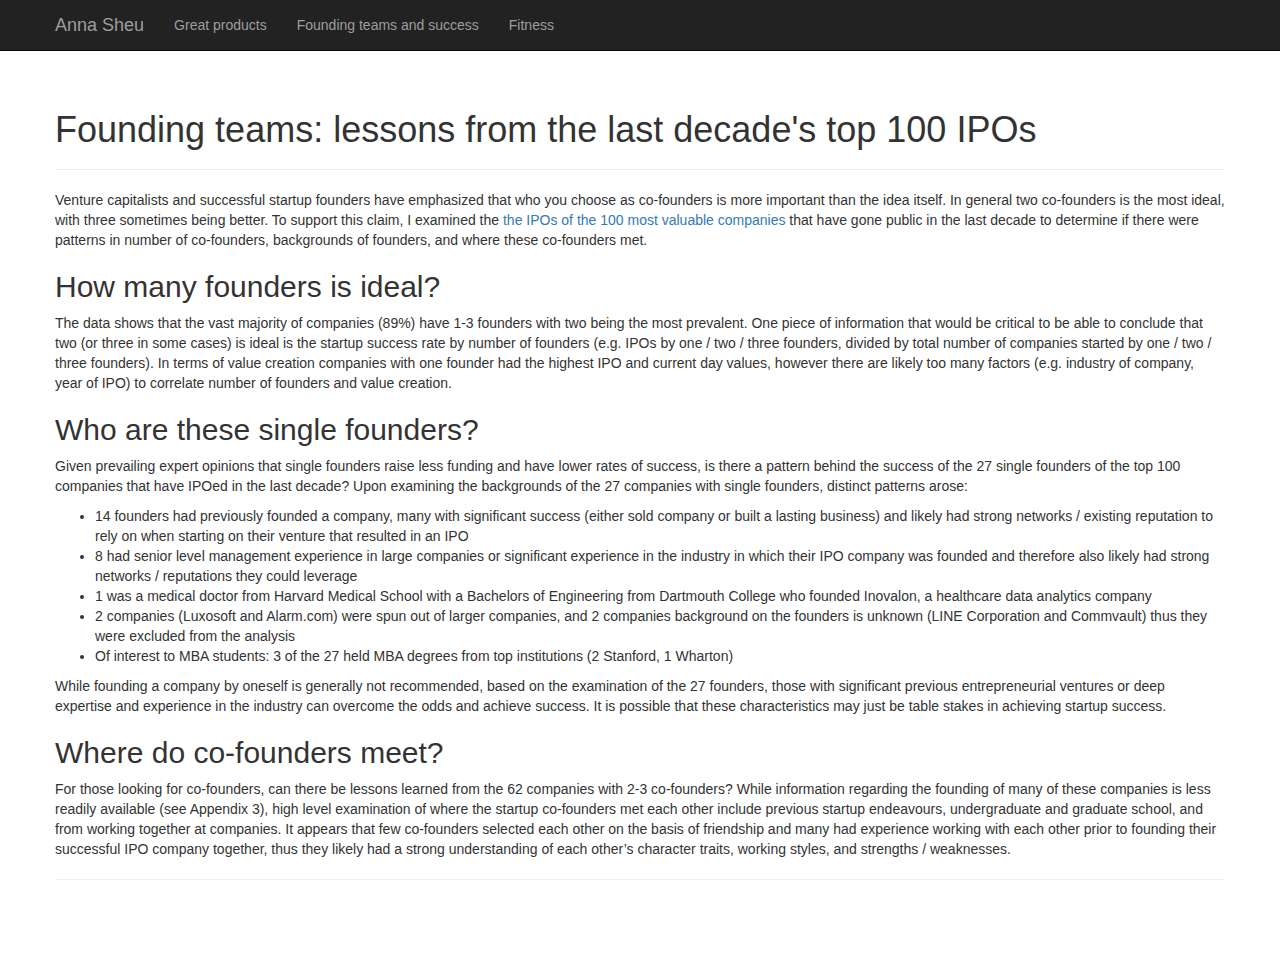
<file: startupteams.html>
<!DOCTYPE html>
<html lang="en">
	<head>
		<meta charset="utf-8">
		<meta http-equiv="X-UA-Compatible" content="IE=edge">
		<title>Half Dome: Planning</title>
		<meta name="viewport" content="width=device-width, initial-scale=1">
		<meta name="Description" lang="en" content="ADD SITE DESCRIPTION">
		<meta name="author" content="ADD AUTHOR INFORMATION">
		<meta name="robots" content="index, follow">

		<!-- icons and fonts -->
		<link rel="apple-touch-icon" href="assets/img/apple-touch-icon.png">
		<link rel="shortcut icon" href="favicon.ico">

		<!-- Bootstrap Core CSS file -->
		<link rel="stylesheet" href="assets/css/bootstrap.min.css">

		<!-- Override CSS file - add your own CSS rules -->
		<link rel="stylesheet" href="assets/css/styles.css">

		<!-- Conditional comment containing JS files for IE6 - 8 -->
		<!--[if lt IE 9]>
			<script src="assets/js/html5.js"></script>
			<script src="assets/js/respond.min.js"></script>
		<![endif]-->
	</head>
	<body>

		<!-- Navigation -->
	    <nav class="navbar navbar-fixed-top navbar-inverse" role="navigation">
			<div class="container-fluid">

				<!-- Brand and toggle get grouped for better mobile display -->
				<div class="navbar-header">
					<button type="button" class="navbar-toggle collapsed" data-toggle="collapse" data-target="#bs-example-navbar-collapse-1">
						<span class="sr-only">Toggle navigation</span>
						<span class="icon-bar"></span>
						<span class="icon-bar"></span>
						<span class="icon-bar"></span>
					</button>
					<a class="navbar-brand" href="index.html">Anna Sheu</a>
				</div>
				<!-- /.navbar-header -->

				<!-- Collect the nav links, forms, and other content for toggling -->
				<div class="collapse navbar-collapse" id="bs-example-navbar-collapse-1">
					<ul class="nav navbar-nav">
						<li><a href="products.html">Great products</a></li>
						<li><a href="startupteams.html">Founding teams and success</a></li>
						<li><a href="fitness.html">Fitness</a></li>
					</ul>
				</div>
				<!-- /.navbar-collapse -->
			</div>
			<!-- /.container-fluid -->
		</nav>
		<!-- /.navbar -->

		<!-- Page Content -->
		<div class="container-fluid">
			<div class="row">
				<div class="col-sm-12">
					<div class="page-header">
						<h1>Founding teams: lessons from the last decade's top 100 IPOs</h1>

					</div>
				</div>
			</div>
			<!-- /.row -->

			<p>Venture capitalists and successful startup founders have emphasized that who you choose as co-founders is more important than the idea itself. In general two co-founders is the most ideal, with three sometimes being better. 
			To support this claim, I examined the <a href="https://www.geckoboard.com/tech-ipos/#filter/ageipo/10">the IPOs of the 100 most valuable companies</a> that have gone public in the last decade to determine if there were patterns in number of co-founders, backgrounds of founders, and where these co-founders met.</p>
			
			<h2>How many founders is ideal?</h2>

			<p>The data shows that the vast majority of companies (89%) have 1-3 founders with two being the most prevalent. One piece of information that would be critical to be able to conclude that two (or three in some cases) is ideal is the startup success rate by number of founders (e.g. IPOs by one / two / three founders, 
			divided by total number of companies started by one / two / three founders). In terms of value creation companies with one founder had the highest IPO and current day values, however there are likely too many factors (e.g. industry of company, year of IPO) to correlate number of founders and value creation.</p>



			<h2>Who are these single founders?</h2>

			<p>Given prevailing expert opinions that single founders raise less funding and have lower rates of success, is there a pattern behind the success of the 27 single founders of the top 100 companies that have IPOed in the last decade? Upon examining the backgrounds of the 27 companies with single founders, distinct patterns arose:</p>
			<ul>
				<li>14 founders had previously founded a company, many with significant success (either sold company or built a lasting business) and likely had strong networks / existing reputation to rely on when starting on their venture that resulted in an IPO</li>
				<li>8 had senior level management experience in large companies or significant experience in the industry in which their IPO company was founded and therefore also likely had strong networks / reputations they could leverage</li>
				<li>1 was a medical doctor from Harvard Medical School with a Bachelors of Engineering from Dartmouth College who founded Inovalon, a healthcare data analytics company</li>
				<li>2 companies (Luxosoft and Alarm.com) were spun out of larger companies, and 2 companies background on the founders is unknown (LINE Corporation and Commvault)  thus they were excluded from the analysis</li>
				<li>Of interest to MBA students: 3 of the 27 held MBA degrees from top institutions (2 Stanford, 1 Wharton)</li>
			</ul>

			<p>While founding a company by oneself is generally not recommended, based on the examination of the 27 founders, those with significant previous entrepreneurial ventures or deep expertise and experience in the industry can overcome the odds and achieve success. It is possible that these characteristics may just be table stakes in achieving startup success.</p>
			
			<h2>Where do co-founders meet?</h2>

			<p>For those looking for co-founders, can there be lessons learned from the 62 companies with 2-3 co-founders? While information regarding the founding of many of these companies is less readily available (see Appendix 3), high level examination of where the startup co-founders met each other include previous startup endeavours, undergraduate and graduate school, 
			and from working together at companies. It appears that few co-founders selected each other on the basis of friendship and many had experience working with each other prior to founding their successful IPO company together, thus they likely had a strong understanding of each other’s character traits, working styles, and strengths / weaknesses.</p>




			<!-- /.row -->

			<hr>
			<footer class="margin-tb-3">
				<div class="row">
					<div class="col-lg-12">

					</div>
				</div>
			</footer>
		</div>
		<!-- /.container-fluid -->

		<!-- JQuery scripts -->
	    <script src="assets/js/jquery-1.11.2.min.js"></script>

		<!-- Bootstrap Core scripts -->
		<script src="assets/js/bootstrap.min.js"></script>
  </body>
</html>
</file>
<file: assets/css/styles.css>
/*------------------------------------*\
	#OVERRIDE STLES
	This style sheet can be used for two different functions:
	1. Override specific Bootstrap styles.
	2. Add your own styles.
\*------------------------------------*/

/**
 * Padding-top is required if using .navbar-fixed-top.
 * This can be removed Remove if using .navbar-static-top.
 * The height may need to be changed if the height of you
 * navigation changes.
*/

body { padding-top: 70px; }



/**
 * Bootstrap requires a containing element to wrap site contents 
 * and house the grid system. You may choose one of two containers.
 * Use .container for a responsive fixed width container.
 * Use .container-fluid for a full width container.

 * If using container-fluid, you may need to set a maximum width, 
 * so that the container will not spread to the entire viewport.
*/

.container-fluid { max-width: 1200px; }



/**
 * Bootstrap adds a 20px margin to the bottom of elements that 
 * have been given the class of thumbnail. When images have a 
 * caption after them, this margin may be too large. You can 
 * override it like this:
*/

.thumbnail { margin-bottom: 5px; }



/**
 * We can add some "helper classes" to add or remove margins to
 * help aspects of the layout. These helper classes should only
 * be used sparingly.
*/

.margin-t-0 { margin-top: 0; }
.margin-t-h { margin-top: .5em; }
.margin-t-1 { margin-top: 1em; }
.margin-t-2 { margin-top: 2em; }
.margin-t-3 { margin-top: 3em; }
.margin-b-0 { margin-bottom: 0; }
.margin-b-h { margin-bottom: .5em; }
.margin-b-1 { margin-bottom: 1em; }
.margin-b-2 { margin-bottom: 2em; }
.margin-b-3 { margin-bottom: 3em; }

.margin-tb-0
{
	margin-top: 0;
	margin-bottom: 0;
}

.margin-tb-h
{
	margin-top: .5em;
	margin-bottom: .5em;
}

.margin-tb-1
{
	margin-top: 1em;
	margin-bottom: 1em;
}

.margin-tb-2
{
	margin-top: 2em;
	margin-bottom: 2em;
}

.margin-tb-3
{
	margin-top: 3em;
	margin-bottom: 3em;
}
</file>
